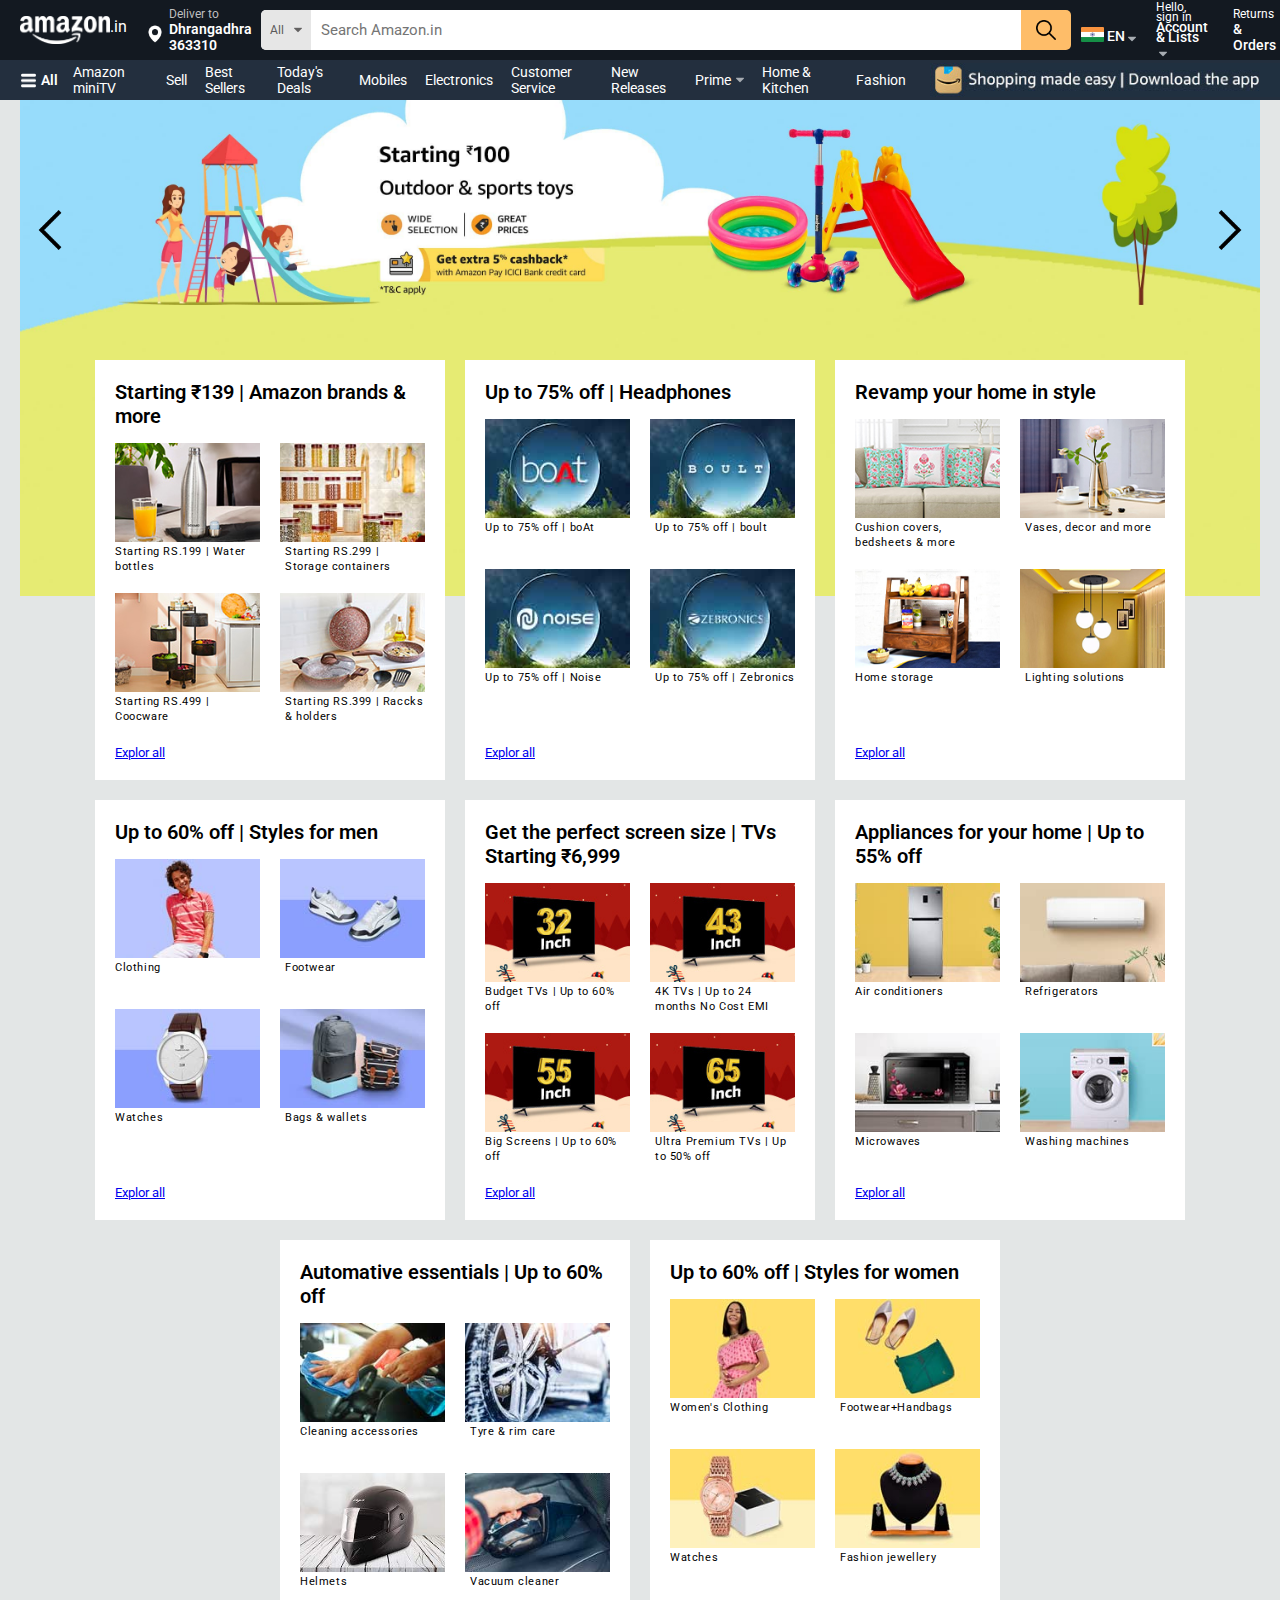
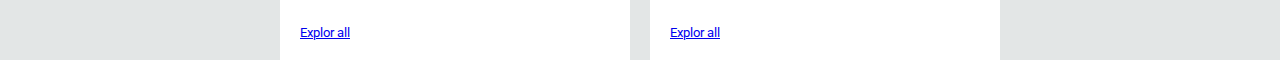
<file: index.html>
<!DOCTYPE html>
<html lang="en">

<head>
    <meta charset="UTF-8">
    <meta name="viewport" content="width=device-width, initial-scale=1.0">
    <title>Online Shopping site in India: Shop Online for Mobiles, Books, Watches, Shoes and More - Amazon.in</title>
    <link rel="stylesheet" href="./style.css">
    <link rel="short icon" href="/icon/Amazon_icon.svg">

</head>

<body>

    <!--  * * * * * * * *  NAVBAR* * * * * * * *  -->
    <div class="navbar">
        <!--  * * * * * *  NAVBAR-LEFT  * * * * * *  -->
        <div class="navbar-left">
            <div class="logo">
                <img src="/logo/amazon-logo-png-white.webp" alt="" onclick="homepage()">
                <span class="logo-span">.in</span>
            </div>
            <div class="location-bar" id="locationbutton">
                <div class="location-icon"><img src="/icon/location-icon.png" alt=""></div>
                <div class="location">
                    <span class="deliver-to">Deliver to</span>
                    <span class="location-add">Dhrangadhra 363310</span>
                </div>
            </div>
        </div>

        <!--  * * * * * *  NAVBAR-CENTER  * * * * * *  -->

        <div class="navbar-center">
            <div class="search-bar">
                <div class="all-category" id="allbutton" onclick="allCateShow()">
                    <div class="all-category-hub">
                        <p class="all-text">All</p>
                        <img src="/icon/down-filled-triangular-arrow.png" alt="">
                    </div>
                    <div class="all-category-drop-down" id="all-category-drop-down">
                        <ul>
                            <li>All Categories</li>
                            <li>Alexa Skills</li>
                            <li>Amazon Devices</li>
                            <li>Amazon Fashion</li>
                            <li>Amazon Pharmacy</li>
                            <li>Appliance</li>
                            <li>Apps & Games</li>
                            <li>Audible Audiobooks</li>
                            <li>Baby</li>
                            <li>Beauty</li>
                            <li>Books</li>
                            <li>Car & Motorbike</li>
                            <li>Clothing & Accessories</li>
                            <li>Collectibles</li>
                            <li>Computers & Accessories</li>
                            <li>Electronics</li>
                            <li>Furniture</li>
                            <li>Garden & Outdoors</li>
                            <li>Gift Cards</li>
                            <li>Grocery & Gourmet Foods</li>
                            <li>Health & Kitchen</li>
                            <li>Industrial & Scientific</li>
                            <li>Jewellery</li>
                            <li>Kindle Store</li>
                            <li>Luggage & Bags</li>
                            <li>Luxury Beauty</li>
                            <li>Movies & TV Shows</li>
                            <li>Music</li>
                            <li>Musical Instrument</li>
                            <li>Office products</li>
                            <li>Pet Supplies</li>
                            <li>Prime Video</li>
                            <li>Shoes & Handbags</li>
                            <li>Software</li>
                            <li>Sports, Fitness & Outdoors</li>
                            <li>Subscribe & Save</li>
                            <li>Tools & Home Improvement</li>
                            <li>Toys & Games</li>
                            <li>Under RS.500</li>
                            <li>Video Games</li>
                            <li>Watches</li>
                        </ul>
                    </div>
                </div>

                <input type="text" placeholder="Search Amazon.in">

                <div class="search-icon"><img src="/icon/loupe.png" alt=""></div>
            </div>
        </div>

        <!--  * * * * * *  NAVBAR-RIGHT  * * * * * *  -->

        <div class="navbar-right">
            <div class="language-bar">
                <div class="language-sec">
                    <img class="india-flag" src="/icon/india-flag.jpg" alt="">
                    <p class="language-name">EN</p>
                    <img class="language-down-icon" src="/icon/caret-down.png" alt="">
                </div>
            </div>
            <div class="accounts-bar">
                <div class="line-1">Hello, sign in</div>
                <div class="line-2">Account & Lists <span> <img src="/icon/caret-down.png" alt=""></span></div>
            </div>
            <div class="orders-bar">
                <div class="line-1">Returns</div>
                <div class="line-2"> & Orders </div>
            </div>
            <div class="carts">
                <div class="cart-img">
                    <img src="/icon/shopping-cart.png" alt="">
                    <p class="cart-num">0</p>
                </div>
                <div class="cart-text">Cart</div>
            </div>

        </div>
    </div>
    <!-- * * * * * choose location popup -->
    <div class="choose-location-popup" id="popupforlocation">
        <div class="choose-location-box">
            <div class="choose-location-title">
                Choose your location
            </div>
            <div class="choose-location-bottom">
                <div class="choose-location-bottom-desc">Select a delivery location to see product availability and
                    delivery
                    options</div>
                <button class="signin-address">Sign in to see your addresses</button>
                <div class="choose-location-bottom-enter-pincode">
                    <div class="enterpincode-text">or enter an indian pincode</div>
                    <div class="underline">
                    </div>
                </div>
                <div class="choose-location-bottom-input-bar"><input type="text">
                    <button class="pincode-apply" type="submit">Apply</button>
                </div>
            </div>
        </div>
    </div>

    <!--  * * * * * *  second nav-bar  * * * * * *  -->

    <div class="second-navbar">
        <div class="second-nav">
            <div class="second-nav-left">
                <img src="./icon/menu-button-of-three-horizontal-lines.png" alt="">
                <span>All</span>
            </div>
            <div class="second-nav-center">
                <a href="#">Amazon miniTV</a>
                <a href="#">Sell</a>
                <a href="#">Best Sellers</a>
                <a href="#">Today's Deals</a>
                <a href="#">Mobiles</a>
                <a href="#">Electronics</a>
                <a href="#">Customer Service</a>
                <a href="#">New Releases</a>
                <a href="#">Prime <img src="/icon/caret-down.png" class="prime-arrow" alt=""> </a>
                <a href="#">Home & Kitchen</a>
                <a href="#">Fashion</a>
            </div>
        </div>
        <div class="second-nav-right">

            <img src="/img/shoping-made-easy.jpg" class="shoping-made-easy" alt="">
        </div>
    </div>

    <!--  * * * * * * cont body * * * * * *  -->
    <div class="cont-body">

        <!--  * * * * * * first raw * * * * * *  -->
        <div class="first-raw">

            <div class="bg-images">
                <!--  * * * * * * BG images * * * * * *  -->
                <div class="offer-img">
                    <img src="/img/PC_Hero_2x_Rec_OT_APAY._CB598759972_.jpg" alt="">
                </div>

                <!--  * * * * * * first raw bg symbol  * * * * * * -->
                <div class="first-raw-simbol">
                    <img src="/icon/less-than-symbol.png" alt="">
                    <img src="/icon/greater-than-symbol.png" alt="">
                </div>

            </div>

            <!--  * * * * * * first raw line 1 * * * * * *  -->
            <div class="first-raw-line">
                <div class="forbyfour">
                    <div class="forbyfour-box">
                        <div class="heading">Starting ₹139 | Amazon brands & more</div>
                        <div class="four-boxes">
                            <div class="box">
                                <img src="/img/firstraw-img/1x_Desktop_Quad_card_w_title_-_Card_1._SY116_CB572041232_.jpg"
                                    alt="">
                                <span>Starting RS.199 | Water bottles</span>
                            </div>

                            <div class="box">
                                <img src="/img/firstraw-img/PC_QC_186x116__Kitchen_WK52_001._SY116_CB586255880_.jpg"
                                    alt="">
                                <span>Starting RS.299 | Storage containers</span>
                            </div>

                            <div class="box">
                                <img src="/img/firstraw-img/1x_Desktop_Quad_card_w_title_-_Card_4._SY116_CB572041232_.jpg"
                                    alt="">
                                <span>Starting RS.499 | Coocware</span>
                            </div>

                            <div class="box">
                                <img src="/img/firstraw-img/1x_Desktop_Quad_card_w_title_-_Card_3._SY116_CB572041232_.jpg"
                                    alt="">
                                <span>Starting RS.399 | Raccks & holders</span>
                            </div>
                        </div>

                        <div class="exploreall"><a href="#">Explor all</a></div>
                    </div>

                </div>

                <div class="forbyfour">
                    <div class="forbyfour-box">
                        <div class="heading">Up to 75% off | Headphones</div>
                        <div class="four-boxes">
                            <div class="box">
                                <img src="/img/firstraw-img/Boat_Desktop_Qc_1x._SY116_CB577919562_.jpg" alt="">
                                <span>Up to 75% off | boAt</span>
                            </div>

                            <div class="box">
                                <img src="/img/firstraw-img/Boult_Desktop_Qc_1x._SY116_CB577919562_.jpg" alt="">
                                <span>Up to 75% off | boult</span>
                            </div>

                            <div class="box">
                                <img src="/img/firstraw-img/Noise_Desktop_Qc_1x._SY116_CB577919562.jpg" alt="">
                                <span>Up to 75% off | Noise</span>
                            </div>

                            <div class="box">
                                <img src="/img/firstraw-img/Zebronics_Desktop_Qc_1x._SY116_CB577919562_.jpg" alt="">
                                <span>Up to 75% off | Zebronics</span>
                            </div>
                        </div>

                        <div class="exploreall"><a href="#">Explor all</a></div>
                    </div>

                </div>
                <!--  * * * * * Up to 75% off | Headphones * * * * *  -->
                <div class="forbyfour">
                    <div class="forbyfour-box">
                        <div class="heading">Revamp your home in style</div>
                        <div class="four-boxes">
                            <div class="box">
                                <img src="/img/firstraw-img/HF_-_Low_Res_-_PCQC._SY116_CB596096789_.jpg" alt="">
                                <span>Cushion covers, bedsheets & more</span>
                            </div>

                            <div class="box">
                                <img src="/img/firstraw-img/Home_Decor_-_Low_Res_-_PCQC._SY116_CB596096789_.jpg" alt="">
                                <span>Vases, decor and more</span>
                            </div>

                            <div class="box">
                                <img src="/img/firstraw-img/Home_Storage_-_Low_Res_-_PCQC._SY116_CB596096789_.jpg"
                                    alt="">
                                <span>Home storage</span>
                            </div>

                            <div class="box">
                                <img src="/img/firstraw-img/Indoor_Lighting_-_Low_Res_-_PCQC._SY116_CB596096789_.jpg"
                                    alt="">
                                <span>Lighting solutions</span>
                            </div>
                        </div>

                        <div class="exploreall"><a href="#">Explor all</a></div>
                    </div>

                </div>
                <!--  * * * * * up to 60% off * * * *  -->
                <div class="forbyfour">
                    <div class="forbyfour-box">
                        <div class="heading">Up to 60% off | Styles for men</div>
                        <div class="four-boxes">
                            <div class="box">
                                <img src="/img/firstraw-img/MF-1-186-116._SY116_CB636110853_.jpg" alt="">
                                <span>Clothing</span>
                            </div>

                            <div class="box">
                                <img src="/img/firstraw-img/MF-2-186-116._SY116_CB636110853_.jpg" alt="">
                                <span>Footwear</span>
                            </div>

                            <div class="box">
                                <img src="/img/firstraw-img/MF-3-186-116._SY116_CB636110853_.jpg" alt="">
                                <span>Watches</span>
                            </div>

                            <div class="box">
                                <img src="/img/firstraw-img/MF-4-186-116._SY116_CB636110853_.jpg" alt="">
                                <span>Bags & wallets</span>
                            </div>
                        </div>

                        <div class="exploreall"><a href="#">Explor all</a></div>
                    </div>

                </div>

                <!-- 2 nd row -->

                <div class="forbyfour">
                    <div class="forbyfour-box">
                        <div class="heading">Get the perfect screen size | TVs Starting ₹6,999</div>
                        <div class="four-boxes">
                            <div class="box">
                                <img src="/img/firstraw-img/2x_Desktop_Quad_card_w_title_-_Card_10.5x._SY116_CB570558331_.jpg"
                                    alt="">
                                <span>Budget TVs | Up to 60% off</span>
                            </div>

                            <div class="box">
                                <img src="/img/firstraw-img/2x_Desktop_Quad_card_w_title_-_Card_20.5x._SY116_CB570558331_.jpg"
                                    alt="">
                                <span>4K TVs | Up to 24 months No Cost EMI</span>
                            </div>

                            <div class="box">
                                <img src="/img/firstraw-img/2x_Desktop_Quad_card_w_title_-_Card_30.5x._SY116_CB570558331_.jpg"
                                    alt="">
                                <span>Big Screens | Up to 60% off</span>
                            </div>

                            <div class="box">
                                <img src="/img/firstraw-img/2x_Desktop_Quad_card_w_title_-_Card_40.5x._SY116_CB570558331_.jpg"
                                    alt="">
                                <span>Ultra Premium TVs | Up to 50% off</span>
                            </div>
                        </div>

                        <div class="exploreall"><a href="#">Explor all</a></div>
                    </div>

                </div>
                <!--  * * * * * * Appliances for your home | Up to 55% off * * * * * *  -->
                <div class="forbyfour">
                    <div class="forbyfour-box">
                        <div class="heading">Appliances for your home | Up to 55% off</div>
                        <div class="four-boxes">
                            <div class="box">
                                <img src="/img/firstraw-img/Appliances-QC-PC-186x116--B08345R1ZW._SY116_CB667322346_.jpg"
                                    alt="">
                                <span>Air conditioners</span>
                            </div>

                            <div class="box">
                                <img src="/img/firstraw-img/Appliances-QC-PC-186x116--B08RDL6H79._SY116_CB667322346_.jpg"
                                    alt="">
                                <span>Refrigerators</span>
                            </div>

                            <div class="box">
                                <img src="/img/firstraw-img/Appliances-QC-PC-186x116--B07G5J5FYP._SY116_CB667322346_.jpg"
                                    alt="">
                                <span>Microwaves</span>
                            </div>

                            <div class="box">
                                <img src="/img/firstraw-img/wm186x116---wm._SY116_CB667322346_.jpg" alt="">
                                <span>Washing machines</span>
                            </div>
                        </div>

                        <div class="exploreall"><a href="#">Explor all</a></div>
                    </div>

                </div>
                <!--  * * * * * Automative essentials | Up to 60% off * * * *  -->
                <div class="forbyfour">
                    <div class="forbyfour-box">
                        <div class="heading">Automative essentials | Up to 60% off</div>
                        <div class="four-boxes">
                            <div class="box">
                                <img src="/img/firstraw-img/Glasscare1X._SY116_CB410830553_.jpg" alt="">
                                <span>Cleaning accessories</span>
                            </div>

                            <div class="box">
                                <img src="/img/firstraw-img/Rim_tyrecare1x._SY116_CB410830552_.jpg" alt="">
                                <span>Tyre & rim care</span>
                            </div>

                            <div class="box">
                                <img src="/img/firstraw-img/Vega_helmet_186x116._SY116_CB405090404_.jpg" alt="">
                                <span>Helmets</span>
                            </div>

                            <div class="box">
                                <img src="/img/firstraw-img/Vaccum1x._SY116_CB410830552_.jpg" alt="">
                                <span>Vacuum cleaner</span>
                            </div>
                        </div>

                        <div class="exploreall"><a href="#">Explor all</a></div>
                    </div>

                </div>
                <!--  * * * * * * Up to 60% off | Styles for women * * * * * *  -->
                <div class="forbyfour">
                    <div class="forbyfour-box">
                        <div class="heading">Up to 60% off | Styles for women</div>
                        <div class="four-boxes">
                            <div class="box">
                                <img src="/img/firstraw-img/WF1-186-116._SY116_CB636048992_.jpg" alt="">
                                <span>Women's Clothing</span>
                            </div>

                            <div class="box">
                                <img src="/img/firstraw-img/WF2-186-116._SY116_CB636048992_.jpg" alt="">
                                <span>Footwear+Handbags</span>
                            </div>

                            <div class="box">
                                <img src="/img/firstraw-img/WF4-186-116._SY116_CB636048992_.jpg" alt="">
                                <span>Watches</span>
                            </div>

                            <div class="box">
                                <img src="/img/firstraw-img/WF3-186-116._SY116_CB636048992_.jpg" alt="">
                                <span>Fashion jewellery</span>
                            </div>
                        </div>

                        <div class="exploreall"><a href="#">Explor all</a></div>
                    </div>

                </div>

            </div>
        </div>

    </div>


    </div>
    <script src="index.js"></script>
</body>

</html>
</file>
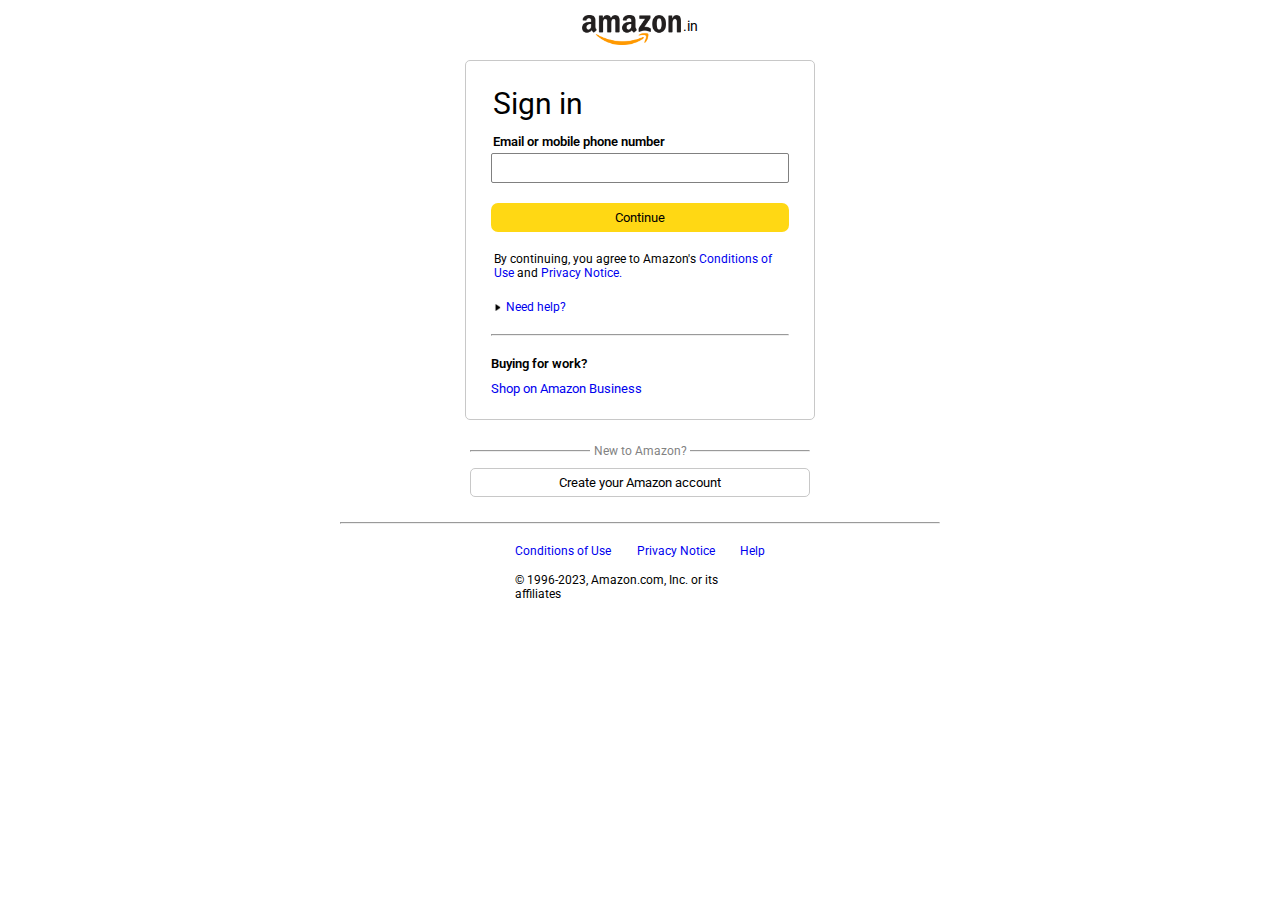
<file: html files/signin.html>
<!DOCTYPE html>
<html lang="en">

<head>
    <meta charset="UTF-8">
    <meta name="viewport" content="width=device-width, initial-scale=1.0">
    <title>Amazon Sign In</title>
    <link rel="stylesheet" href="/css files/signin.css">
    <link rel="icon" href="/icon/Amazon_icon.svg">
</head>

<body>
    <main>
        <div class="container">
            <div class="logo">
                <a href="#" onclick="homepage()">
                    <img src="/logo/Amazon_logo.svg.webp" alt="">
                    <span>.in</span>
                </a>
            </div>
            <div class="signin-box">
                <div class="signin-text">Sign in</div>
                <div class="input-bar">
                    <label for="input">Email or mobile phone number</label>
                    <input type="text">
                    <button>Continue</button>
                </div>
                <div class="terms">
                    By continuing, you agree to Amazon's <a href="#">Conditions of Use</a> and <a href="#">Privacy
                        Notice.</a>
                </div>
                <div class="need-help">
                    <img src="/icon/play.png" alt="">
                    <a href="#">Need help?</a>
                </div>
                <hr class="hr1">
                <div class="buying-work">
                    <div class="label">Buying for work?</div>
                    <div><a href="#">Shop on Amazon Business </a></div>
                </div>
            </div>

            <div class="new-to-amazon">
                <hr class="new-to-hr">
                <div class="new-to-amazon-text">New to Amazon?</div>
            </div>
            <div class="create-acc">
                Create your Amazon account
            </div>
            <!-- * * * * *  bottom * * * * *  -->
            <div class="bottom">
                <hr class="bottom-hr">
                <div class="bottom-links">
                    <a href="#"> Conditions of Use</a>
                    <a href="#">Privacy Notice</a>
                    <a href="#">Help</a>
                </div>
                <div class="copyright">
                    © 1996-2023, Amazon.com, Inc. or its affiliates
                </div>
            </div>

        </div>
    </main>

    <script src="/javascript files/signin.js"></script>
</body>

</html>
</file>
<file: style.css>
@import url('https://fonts.googleapis.com/css2?family=Poppins:wght@200;300;400;500;600;700;800&family=Roboto:wght@100;300;400;500;700;900&display=swap');
/*  font-family: 'Poppins', sans-serif;
  font-family: 'Roboto', sans-serif; 
  width : 1532px */

* {
    margin: 0;
    padding: 0;
    box-sizing: border-box;
    font-family: 'Poppins', sans-serif;
    font-family: 'Roboto', sans-serif;
}

body {
    width: 100vw;
    height: 100vh;
    background-color: #e3e6e6;
    color: white;
}

/* * * * * * * * * * * navbar * * * * * * * * * * */
.navbar {
    display: flex;
    justify-content: space-between;
    height: 60px;
    background-color: #131921;
    padding: 5px 15px;
}

/*  * * * * * navbar-left * * * * * */
.navbar-left {
    display: flex;
    height: 100%;
    gap: 2px;
}

.navbar-left .logo {
    display: flex;
    height: 100%;
    padding: 0 7px 0 5px;
    align-items: center;
}

.navbar-left .logo:hover {
    border: 1px solid white;
    border-radius: 2px;
    cursor: pointer;
}

.navbar-left .logo img {
    /* height: 27px; */
    width: 90px;
}

.navbar-left .logo span {
    color: white;
    margin-bottom: 8px;
}

/* * * * * * *  location-bar  * * * * * * * */

.navbar-left .location-bar {
    display: flex;
    align-items: center;
    color: white;
    padding: 0 9px 0 09px;
}

.navbar-left .location-bar:hover {
    border: 1px solid white;
    border-radius: 2px;
    cursor: pointer;
}

.navbar-left .location-bar .location {
    display: flex;
    flex-direction: column;
}

.navbar-left .location-bar .location .deliver-to {
    color: #bebebf;
    font-size: 12px;
}

.navbar-left .location-bar .location .location-add {
    font-size: 14px;
    font-weight: 600;
}

.navbar-left .location-bar .location-icon img {
    height: 20px;
    margin-top: 12px;
    margin-right: 4px;
}

/* * * * * * * * * * * ------- * * * * * * * * * * */



/* * * * * * *  navbar-center * * * * * * * */

.navbar-center {
    display: flex;
    color: #5a5a5a;
    margin: 5px 0;
}


.navbar-center:hover {
    border-radius: 5px;
}

.search-bar {
    display: flex;
    border-radius: 5px;
}

.search-bar .all-category {
    display: flex;
    background-color: #e6e6e6;
    border-radius: 5px 0 0 5px;
}

.all-category-hub {
    display: flex;
    align-items: center;
    justify-content: center;
    background-color: #e6e6e6;
    border-radius: 5px 0 0 5px;
    width: 50px;
    gap: 10px;
    cursor: pointer;
}

.search-bar .all-category:hover {
    background-color: #c7c6c6;
    color: black;
}

.search-bar .all-category .all-text {
    font-size: 12px;
}

.search-bar .all-category img {
    height: 08px;
}

/* * * * * * drop down * * * * *  */
.all-category-drop-down {
    position: absolute;
    margin-top: 39px;
    width: 210px;
    height: 525px;
    overflow: scroll;
    border: 10px solid red;
    border-radius: 5px;
    color: black;
    background-color: #e4e4e4;
    cursor: default;
    border: 1px solid rgb(162, 162, 162);
    display: none;
    z-index: 1;
}

.all-category-drop-down ul li {
    padding: 4px 0 4px 10px;
}

.all-category-drop-down ul li:hover {
    background-color: #d6d6d6;
}

.all-search-bar {
    color: black;
    font-size: 20px;
    font-weight: 600;
}

.search-bar .search-icon {
    display: flex;
    align-items: center;
    justify-content: center;
    width: 50px;
    background-color: #febd69;
    border-radius: 0 5px 5px 0;
}

.search-bar .search-icon:hover {
    background-color: #f0a543;
    cursor: pointer;
}

.search-bar .search-icon img {
    height: 20px;
}

.search-bar input {
    display: flex;
    width: 710px;
    padding: 0 10px;
    border: none;
    outline: none;
    font-size: 15px;
}

/* * * * * * * * * * * ------ * * * * * * * * * * */



/* * * * * * * *  * navbar- right* * * * * * * * * */

.navbar-right {
    display: flex;
    align-items: center;
}

.navbar-right .language-bar {
    display: flex;
    align-items: center;
    padding: 10px;
    height: 100%
}

.navbar-right .language-bar:hover {
    border: 1px solid white;
    border-radius: 2px;
    cursor: pointer;
}

.navbar-right .language-bar .language-sec {
    display: flex;
    padding-top: 10px;
}


.navbar-right .language-bar .india-flag {
    height: 15px;
    border-radius: 1px;
    margin-right: 3px;
}

.navbar-right .language-bar .language-name {
    font-size: 14px;
    margin-top: 1px;
    font-weight: 500;
}

.language-down-icon {
    height: 8px;
    margin-top: 8px;
    margin-left: 3px;
}

/* --------------------------------------- */
.accounts-bar {
    display: flex;
    flex-direction: column;
    justify-content: center;
    padding: 10px;
    height: 100%;
    line-height: 10px;
}

.accounts-bar:hover {
    border: 1px solid white;
    border-radius: 2px;
    cursor: pointer;
}

.accounts-bar .line-1 {
    font-size: 12px;
}

.accounts-bar .line-2 {
    font-size: 14px;
    font-weight: 500;
}

.accounts-bar .line-2 img {
    height: 8px;
    margin-top: 8px;
    margin-left: 3px;
}

/* --------------------------------- */
.orders-bar {
    display: flex;
    flex-direction: column;
    justify-content: center;
    padding: 15px;
    height: 100%;
}

.orders-bar:hover {
    border: 1px solid white;
    border-radius: 2px;
    cursor: pointer;
}

.orders-bar .line-1 {
    font-size: 12px;
}

.orders-bar .line-2 {
    font-size: 14px;
    font-weight: 500;
}

/* ---------------------------------- */

.carts {
    display: flex;
    padding: 5px;
}

.carts:hover {
    border: 1px solid white;
    border-radius: 2px;
    cursor: pointer;
}

.carts .cart-img {
    display: flex;
    align-items: center;
    position: relative;
    align-items: center;
}

.carts .cart-img img {
    width: 45px;
}

.carts .cart-img .cart-num {
    position: absolute;
    left: 22px;
    bottom: 14px;
    font-weight: 600;
    color: #f08804;
}

.cart-text {
    display: flex;
    margin-top: 20px;
    font-size: 14px;
    margin-left: -3px;
    font-weight: 500;
}

/* * * * * * *  choose location popup  * * * * * * */

.choose-location-popup {
    display: flex;
    flex-direction: column;
    width: 100%;
    height: calc(100% - 120px);
    align-items: center;
    justify-content: center;
    position: fixed;
    display: none;
    z-index: 2;
}

.choose-location-box {
    display: flex;
    flex-direction: column;
    width: 370px;
    height: 250px;
    align-items: center;
    /* justify-content: center; */
    background-color: #ffffff;
    border-radius: 10px;
    overflow: hidden;
    border: 1px solid #d5d9d9;
    box-shadow: 0 0 14px rgba(15, 17, 17, 0.5);
}

.choose-location-title {
    position: relative;
    width: 100%;
    height: 50px;
    font-weight: 600;
    background-color: #f0f2f2;
    padding: 15px 20px;
    color: #0f1111;
    border-bottom: 1px solid #dfe2e2;
}


.choose-location-bottom {
    display: flex;
    flex-direction: column;
    margin: 20px 25px;
    gap: 10px;
}

.choose-location-bottom-desc {
    font-size: 12.3px;
    line-height: 20px;
    color: #6a6c6c;
}

.choose-location-bottom .signin-address {
    background-color: #ffd814;
    border: none;
    outline: none;
    height: 30px;
    border-radius: 8px;
}

.choose-location-bottom .signin-address:hover {
    background-color: #d4b410;
    cursor: pointer;
}

.choose-location-bottom-enter-pincode {
    display: flex;
    height: 30px;
    flex-direction: column;
    align-items: center;
    justify-content: center;
    position: relative;

}

.choose-location-bottom-enter-pincode .underline {
    width: 100%;
    border-bottom: 1px solid #6a6c6c;
}

.choose-location-bottom-enter-pincode .enterpincode-text {
    font-size: 12.3px;
    position: absolute;
    background-color: white;
    color: #6a6c6c;
    padding: 0 5px;
}


.choose-location-bottom-input-bar {
    display: flex;
    height: 30px;
    gap: 10px;
}

.choose-location-bottom-input-bar input {
    width: 220px;
    border: 1px solid #acafaf;
    outline: none;
    padding: 5px 10px;
    border-radius: 4px;
    box-shadow: inset 0 0 3px rgb(198, 198, 198);
}


.choose-location-bottom .pincode-apply {
    background-color: transparent;
    border: 1px solid #acafaf;
    outline: none;
    height: 30px;
    width: 100px;
    border-radius: 8px;
    box-shadow: 1px 1px 3px rgb(198, 198, 198);
}

.choose-location-bottom .pincode-apply:hover {
    cursor: pointer;
    background-color: #efefef;
}

/*  * * * * * second navbar * * * * *  */

.second-navbar {
    display: flex;
    justify-content: space-between;
    height: 40px;
    background-color: #232f3e;
}

.second-navbar .second-nav {
    display: flex;
    height: 100%;
    margin: 0 15px;
}

.second-nav .second-nav-left {
    display: flex;
    height: 100%;
    align-items: center;
    gap: 5px;
    padding: 6px;
}

.second-nav .second-nav-left:hover {
    border: 1px solid white;
    border-radius: 2px;
}

.second-nav .second-nav-left img {
    width: 15px;
}

.second-nav .second-nav-left span {
    font-size: 14px;
    font-weight: 600;
}

/* * * * * * second center navbar */

.second-nav .second-nav-center {
    display: flex;
    align-items: center;
}

.second-nav .second-nav-center a {
    display: flex;
    align-items: center;
    outline: none;
    height: 100%;
    text-decoration: none;
    color: white;
    padding: 0 9px;
    font-size: 14px;
}

.prime-arrow {
    width: 8px;
    margin-left: 5px;
}

.second-nav .second-nav-center a:hover {
    border: 1px solid white;
    border-radius: 2px;
}

.second-nav-right {
    display: flex;
    align-items: center;
    justify-content: center;
}

.shoping-made-easy {
    display: flex;
    width: 350px;
}

.shoping-made-easy:hover {
    border: 1px solid white;
    border-radius: 2px;
}

/* * * * * * * * * * * cont-body * * * * * * * * * * */

.cont-body {
    width: 100%;
}

.cont-body .first-raw {
    display: flex;
    flex-direction: column;
    width: 100%;
}

.cont-body .first-raw .bg-images .offer-img {
    position: absolute;
}

.cont-body .first-raw .bg-images .offer-img img {
    width: 100%;
    padding: 0 20px;
}

.cont-body .first-raw .bg-images .first-raw-simbol {
    display: flex;
    align-items: center;
    justify-content: space-between;
    height: 260px;
    width: 100%;
    position: relative;

}

.cont-body .first-raw .bg-images .first-raw-simbol img {
    height: 40px;
    margin: 0 30px;
}

/* * * * * * fourbyfour boxes * * * * *  */


.first-raw-line {
    display: flex;
    flex-wrap: wrap;
    justify-content: center;
    gap: 20px;
}

.forbyfour {
    display: flex;
    position: relative;
    height: 420px;
    width: 350px;
    background-color: rgb(255, 255, 255);
}

.forbyfour-box {
    display: flex;
    flex-direction: column;
    /* flex-wrap: wrap; */
    padding: 20px;
}

.forbyfour-box .heading {
    font-size: 20px;
    font-weight: 600;
    margin-bottom: 15px;
    color: black;
}

.four-boxes {
    display: flex;
    flex-wrap: wrap;
    width: 310px;
    justify-content: space-between;
    align-items: center;
    gap: 10px;
    overflow: hidden;
    margin-bottom: 5px;
}


.box {
    display: flex;
    flex-direction: column;
    align-items: center;
    justify-content: center;
    width: 140px;
    height: 140px;
}

.box img {
    height: 100px;
    width: 150px;
    object-fit: cover;
    overflow: hidden;
}

.box span {
    height: 40px;
    width: 100%;
    font-size: 11px;
    margin-top: 2px;
    color: #000000;
    line-height: 15px;
    letter-spacing: 0.6px;
}

.exploreall {

    display: flex;
    color: black;
    position: absolute;
    bottom: 0;
    margin-bottom: 20px;
    font-size: 13px;
}















/* * * * * * * * * * * navbar * * * * * * * * * * */
/* * * * * * * * * * * navbar * * * * * * * * * * */
/* * * * * * * * * * * navbar * * * * * * * * * * */
/* * * * * * * * * * * navbar * * * * * * * * * * */
/* * * * * * * * * * * navbar * * * * * * * * * * */
/* * * * * * * * * * * navbar * * * * * * * * * * */
/* * * * * * * * * * * navbar * * * * * * * * * * */
/* * * * * * * * * * * navbar * * * * * * * * * * */
/* * * * * * * * * * * navbar * * * * * * * * * * */
/* * * * * * * * * * * navbar * * * * * * * * * * */
/* * * * * * * * * * * navbar * * * * * * * * * * */
/* * * * * * * * * * * navbar * * * * * * * * * * */
/* * * * * * * * * * * navbar * * * * * * * * * * */
</file>
<file: css files/signin.css>
@import url('https://fonts.googleapis.com/css2?family=Poppins:wght@200;300;400;500;600;700;800&family=Roboto:wght@100;300;400;500;700;900&display=swap');
/*  font-family: 'Poppins', sans-serif;
  font-family: 'Roboto', sans-serif; 
  width : 1532px */

* {
    margin: 0;
    padding: 0;
    box-sizing: border-box;
    font-family: 'Poppins', sans-serif;
    font-family: 'Roboto', sans-serif;
}

body {
    height: 100vh;
    width: 100vw;
}

main {
    width: 100%;
    height: 100%;
}

.container {
    display: flex;
    flex-direction: column;
    height: 100%;
    width: 100%;
    align-items: center;

}

/* * * * * logo-bar * * * *  */
.logo a{
    display: flex;
    justify-content: center;
    margin-top: 15px;
    cursor: pointer;
    text-decoration: none;
    color: black;
}

.logo a img {
    height: 30px;
}

.logo a span {
    font-size: 14px;
    margin-left: 2px;
    margin-top: 3px;
}

/* * * * * signin-box * * * *  */
.signin-box {
    height: 360px;
    width: 350px;
    border: 1px solid rgb(200, 200, 200);
    margin-top: 15px;
    border-radius: 5px;
    padding: 25px;
}

.signin-box .signin-text {
    font-size: 30px;
    margin-bottom: 10px;
    padding-left: 2px;
}

.signin-box .input-bar label {
    font-size: 13px;
    font-weight: 600;
    padding-left: 2px;
}

.signin-box .input-bar input {
    width: 100%;
    height: 30px;
    padding: 0 5px;
    margin-top: 3px;
    border-radius: 2px;
    border: 1px solid gray;
    /* outline: 2px solid rgb(52, 255, 245); */
}

.signin-box .input-bar button {
    width: 100%;
    padding: 7px 0;
    margin-top: 20px;
    border-radius: 7px;
    border: none;
    background-color: #ffd814;
}

.signin-box .input-bar button:hover {
    background-color: #e3c011;
}


/* * * * * * terms * * * * *  */

.terms {
    font-size: 12px;
    margin-top: 20px;
    padding-left: 3px;
    padding-right: 3px;
}

.terms a {
    text-decoration: none;
}
.terms a:hover {
    color: #db6701;
    border-bottom: 1px solid #db6701;
}

/* * * * * * need help * * * * * */

.need-help {
    display: flex;
    align-items: center;
    font-size: 12px;
    margin-top: 20px;
    padding-left: 3px;
    gap: 5px;
}

.need-help img {
    height: 7px;
}

.need-help a {
    text-decoration: none;
}
.need-help a:hover {
    color: #db6701;
    text-decoration: underline 1px solid #db6701;
}
/* * * * * * hr1 * * * * *  */

.hr1 {
    height: 0.1px;
    margin-top: 20px;
    color: rgb(219, 219, 219);
}

.signin-box .buying-work {
    display: flex;
    flex-direction: column;
    gap: 10px;
    margin-top: 20px;
    font-size: 13px;
}

.signin-box .buying-work .label {
    font-weight: 600;
}

.signin-box .buying-work a {
    text-decoration: none;
}
.signin-box .buying-work a:hover {
    color: #db6701;
    border-bottom: 1px solid #db6701;
}
/* * * * * * new to amazon * * * * *  */

.new-to-amazon {
    display: flex;
    flex-direction: column;
    align-items: center;
    margin-top: 30px;
}

.new-to-amazon .new-to-hr {
    width: 340px;
    height: 0.3px;
    color: rgb(213, 213, 213);

}

.new-to-amazon .new-to-amazon-text {
    display: flex;
    justify-content: center;
    font-size: 12px;
    width: 100px;
    margin-top: -8px;
    background-color: rgb(255, 255, 255);
    color: rgb(130, 130, 130);
}

.create-acc {
    width: 340px;
    padding: 6px 10px;
    margin-top: 10px;
    text-align: center;
    font-size: 13px;
    border: 1px solid rgb(200, 200, 200);
    border-radius: 5px;
}

.create-acc:hover {
    background-color: rgb(189, 189, 189);
}

/* * * * * * bottom * * * * *  */
.bottom {
    display: flex;
    flex-direction: column;
    /* background: linear-gradient(to bottom,rgba(0,0,0,.14),rgba(0,0,0,.03) 1px); */
    align-items: center;
    margin-top: 25px;
}

.bottom .bottom-hr {
    width: 600px;
}

.bottom-links {
    display: flex;
    width: 250px;
    justify-content: space-between;
    font-size: 12px;
    margin: 20px 10px;
}

.bottom-links a {
    text-decoration: none;
}

.bottom-links a:hover {
    color: #db6701;
    text-decoration: underline 1px solid #db6701;
}

.bottom .copyright {
    display: flex;
    width: 250px;
    font-size: 12px;
    justify-content: center;
    margin-top: -5px;
}
</file>
